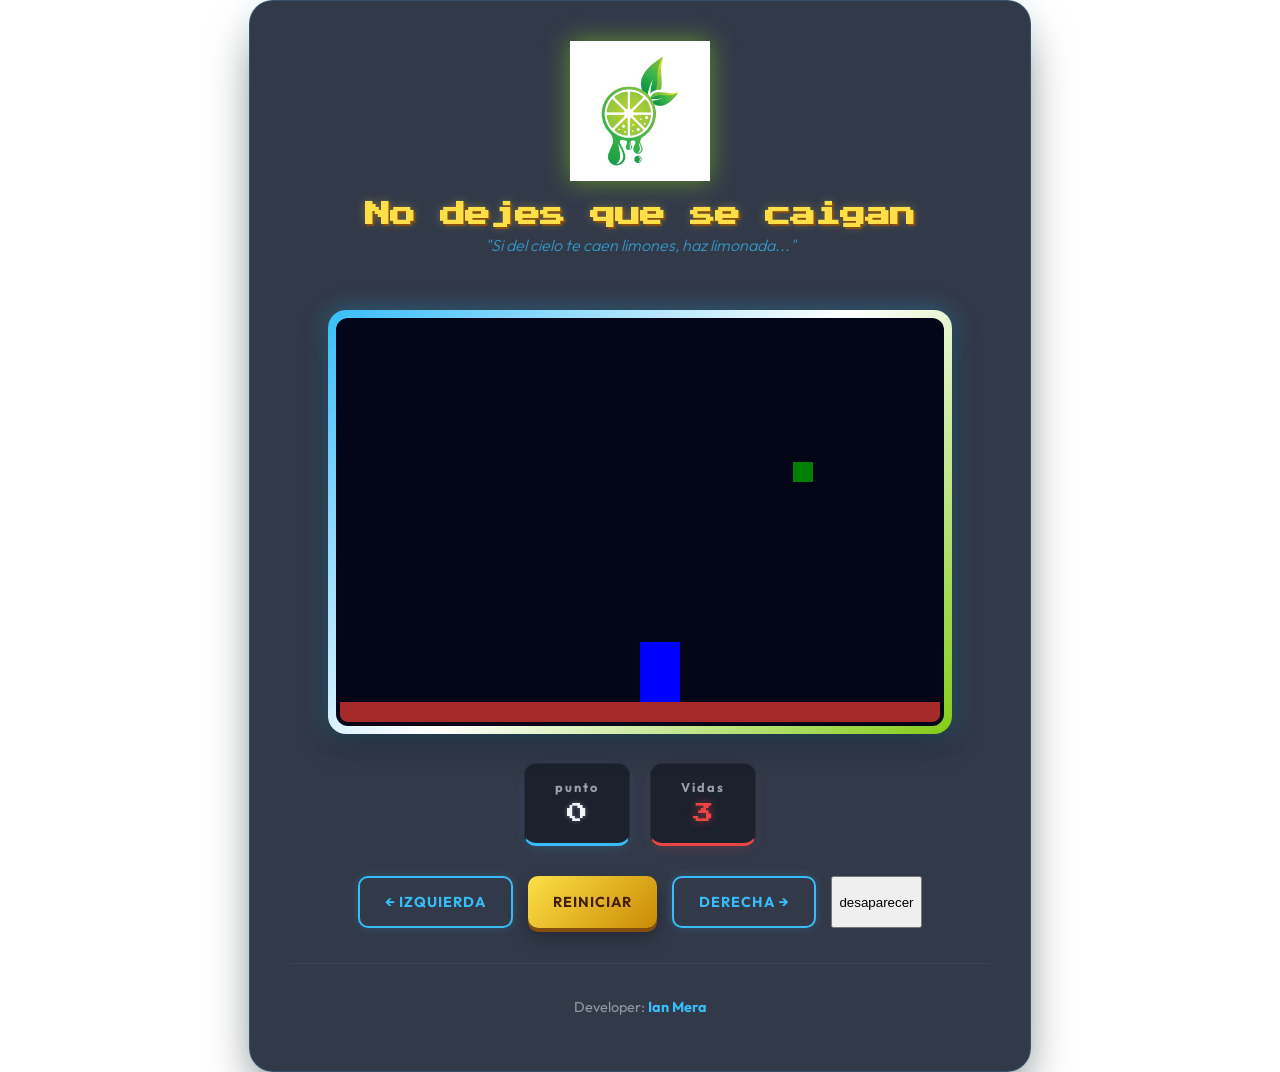
<file: index.html>
<!DOCTYPE html>
<html lang="es">
<head>
  <meta charset="UTF-8">
  <meta name="viewport" content="width=device-width, initial-scale=1.0">
  <title>Caza de Limones | Pro Edition</title>
  <link rel="stylesheet" href="limones.css">
  <link href="https://fonts.googleapis.com/css2?family=Outfit:wght@300;400;700&family=Press+Start+2P&display=swap" rel="stylesheet">
</head>
<body onload="iniciar()">

  <div class="contenedor">
    
    <header class="game-header">
      <img src="limonadas.jpg" alt="Logo de Limonadas" class="logo">
      <h1 class="titulo-principal">No dejes que se caigan</h1>
      <p class="frase">"Si del cielo te caen limones, haz limonada..."</p>
    </header>

    <div class="juego-wrapper">
      <canvas id="areaJuego" width="600" height="400"></canvas>
    </div>
    
    <div class="panel-stats">
      <div class="stat-box puntaje-box">
        <span class="label">punto</span>
        <span id="txtPuntaje" class="value">0</span>
      </div>
      <div class="stat-box vidas-box">
        <span class="label">Vidas</span>
        <span id="txtVidas" class="value highlight">3</span>
      </div>
    </div>

    <div class="botones">
      <button class="btn btn-nav btn-izq" onclick="moverIzquierda()">← IZQUIERDA</button>
      <button class="btn btn-action">REINICIAR</button>
      <button class="btn btn-nav btn-der" onclick="moverDerecha()">DERECHA →</button>

    
            <button button onclick="desaparecerPersonaje()"> desaparecer</button>

    </div>

    <footer>
      <p>Developer: <strong>Ian Mera</strong></p>
    </footer>
  </div>

  <script src="limones.js"></script>
  <script src="utilis.js"></script>
</body>
</html>
</file>
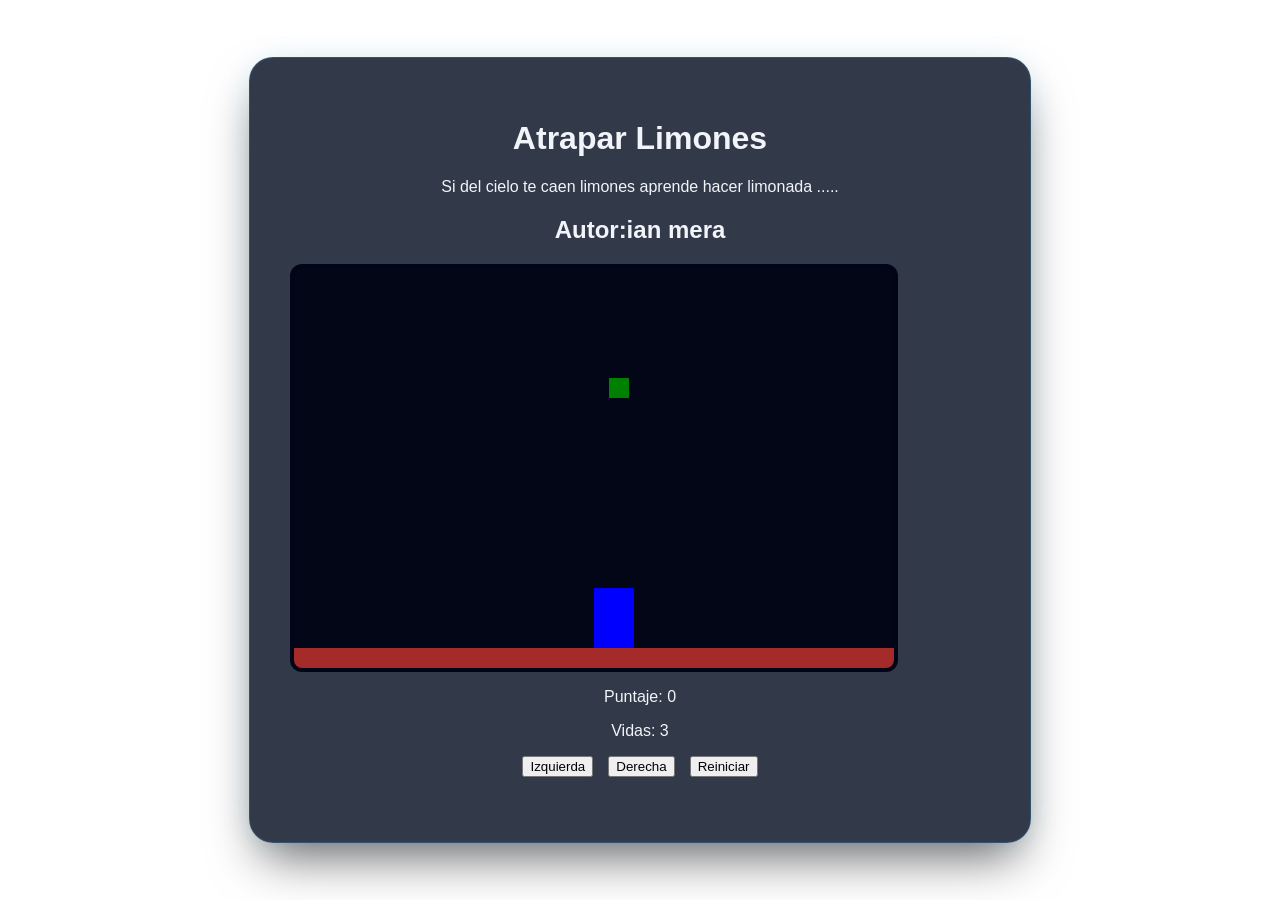
<file: limones.html>
<!DOCTYPE html>
<html>
<head>
  <title>Caza de limones</title>
 <link rel="stylesheet" href="limones.css">
 
 
</head>
<body onload="iniciar()">
  <div class="contenedor">
    <h1>Atrapar Limones</h1>
    <p>Si del cielo te caen limones aprende hacer limonada ..... </p>
    <h2>Autor:ian mera </h2>
    <canvas id="areaJuego" width="600" height="400"></canvas>
    
    <div class="panel">
      <p>Puntaje: <span id="txtPuntaje">0</span></p>
      <p>Vidas: <span id="txtVidas">3</span></p>
    </div>
    <div class="botones">
      <button onclick="moverIzquierda()">Izquierda</button>
      <button onclick="moverDerecha()">Derecha</button>
      <button>Reiniciar</button>
    </div>
  </div>
  <script src="limones.js"></script>
  <script src="utilis.js"></script>
</body>
</html>
</file>
<file: limones.css>
/* =========================================
   VARIABLES Y CONFIGURACIÓN BASE
   ========================================= */
:root {
  --bg-dark: #070b14; /* Un negro más profundo para que el neón resalte */
  --bg-dark-accent: #0f172a;
  --panel-bg: rgba(15, 23, 42, 0.85); /* Más opaco y oscuro para contraste */
  --panel-border: rgba(56, 189, 248, 0.2); /* Borde cian sutil */
  
  --accent-cyan: #38bdf8;
  --accent-cyan-dim: #0ea5e9;
  --accent-yellow: #fde047;
  --accent-green: #84cc16;
  --text-main: #f1f5f9; /* Un blanco azulado muy claro */
  --danger: #ef4444;
  --danger-dim: #dc2626;

  /* Sombra de neón cian estándar */
  --neon-glow-cyan: 0 0 15px rgba(56, 189, 248, 0.4);
}

* {
  box-sizing: border-radius;
}

body {
  font-family: 'Outfit', sans-serif;
  /* Fondo radial con más profundidad */
  background: radial-gradient(circle at center, var(--bg-dark-accent) 0%, var(--bg-dark) 100%);
  color: var(--text-main);
  margin: 0;
  display: flex;
  justify-content: center;
  align-items: center;
  min-height: 100vh;
  /* Sutil patrón de puntos arcade de fondo */
  background-image: radial-gradient(rgba(255, 255, 255, 0.05) 1px, transparent 1px);
  background-size: 20px 20px;
}

/* =========================================
   CONTENEDOR PRINCIPAL
   ========================================= */
.contenedor {
  max-width: 700px;
  width: 90%;
  padding: 40px; /* Más padding para respirar */
  background: var(--panel-bg);
  backdrop-filter: blur(12px); /* Efecto cristal glaseado más fuerte */
  border-radius: 24px;
  border: 1px solid var(--panel-border);
  box-shadow: 
    0 25px 50px -12px rgba(0, 0, 0, 0.6),
    0 0 30px rgba(56, 189, 248, 0.1); /* Brillo externo cian muy sutil */
  text-align: center;
}

/* =========================================
   CABECERA Y LOGO
   ========================================= */
.game-header {
  display: flex;
  flex-direction: column;
  align-items: center;
  margin-bottom: 30px;
}

.logo {
  max-width: 140px; /* Un poco más grande */
  height: auto;
  margin-bottom: 20px;
  /* Resplandor verde que coincide con el logo */
  filter: drop-shadow(0 0 12px rgba(132, 204, 22, 0.6));
  animation: float 4s ease-in-out infinite; /* Animación más suave */
}

h1.titulo-principal {
  font-family: 'Press Start 2P', cursive;
  font-size: 1.6rem;
  color: var(--accent-yellow);
  /* Sombra de texto 3D más limpia */
  text-shadow: 2px 2px 0px #854d0e, 0 0 10px rgba(253, 224, 71, 0.3);
  margin: 0;
  margin-bottom: 8px;
  letter-spacing: -1px;
}

.frase {
  font-family: 'Outfit', sans-serif;
  font-weight: 300; /* Peso ligero para elegancia */
  font-style: italic;
  opacity: 0.7;
  font-size: 1rem;
  color: var(--accent-cyan); /* Color cian para coherencia */
  margin: 0;
}

/* ANIMACIÓN PARA EL LOGO */
@keyframes float {
  0% { transform: translateY(0px); }
  50% { transform: translateY(-10px); }
  100% { transform: translateY(0px); }
}

/* =========================================
   ÁREA DE JUEGO (CANVAS)
   ======================================== */
.juego-wrapper {
  position: relative;
  display: inline-block;
  margin: 25px auto;
  padding: 8px; /* Más padding para el marco neón */
  /* Degradado neón más vibrante */
  background: linear-gradient(135deg, var(--accent-cyan), #fff, var(--accent-green));
  border-radius: 18px;
  box-shadow: 
    0 10px 30px rgba(0, 0, 0, 0.4),
    0 0 25px rgba(56, 189, 248, 0.4); /* Brillo neón externo */
}

canvas {
  background-color: #020617; /* Negro azulado para el canvas */
  border: 4px solid rgba(2, 6, 23, 0.8); /* Borde interno casi negro */
  display: block;
  margin: 0;
  border-radius: 12px;
}

/* =========================================
   PANEL DE ESTADÍSTICAS
   ========================================= */
.panel-stats {
  display: flex;
  justify-content: center;
  gap: 20px; /* Separación consistente */
  margin-bottom: 30px;
}

.stat-box {
  background: rgba(7, 11, 20, 0.5); /* Fondo oscuro para contraste */
  padding: 15px 30px;
  border-radius: 12px;
  border: 1px solid rgba(255, 255, 255, 0.05);
  transition: transform 0.2s ease;
}

.stat-box:hover {
  transform: translateY(-3px); /* Pequeña interacción */
}

.puntaje-box {
  border-bottom: 3px solid var(--accent-cyan);
  box-shadow: 0 5px 15px -5px rgba(56, 189, 248, 0.2);
}

.vidas-box {
  border-bottom: 3px solid var(--danger);
  box-shadow: 0 5px 15px -5px rgba(239, 68, 68, 0.2);
}

.label {
  display: block;
  font-family: 'Outfit', sans-serif;
  font-size: 0.8rem;
  font-weight: 700;
  letter-spacing: 2px;
  color: rgba(241, 245, 249, 0.6);
  margin-bottom: 8px;
}

.value {
  font-family: 'Press Start 2P', cursive;
  font-size: 1.3rem;
  color: var(--text-main);
  text-shadow: 0 0 5px rgba(255, 255, 255, 0.3);
}

.value.highlight {
  color: var(--danger);
  text-shadow: 0 0 8px rgba(239, 68, 68, 0.5);
}

/* =========================================
   BOTONES INTERACTIVOS
   ========================================= */
.botones {
  display: flex;
  gap: 15px;
  justify-content: center;
  margin-bottom: 25px;
}

/* Estilo base de botones */
.btn {
  font-family: 'Outfit', sans-serif;
  font-weight: 700;
  font-size: 0.9rem;
  letter-spacing: 1px;
  text-transform: uppercase;
  padding: 15px 25px;
  border: none;
  border-radius: 10px;
  cursor: pointer;
  transition: all 0.2s cubic-bezier(0.4, 0, 0.2, 1);
  position: relative;
  overflow: hidden;
}

/* Efecto de hundimiento al hacer clic */
.btn:active {
  transform: translateY(2px);
}

/* Botones de Navegación (Neón Cian Táctil) */
.btn-nav {
  background-color: transparent;
  color: var(--accent-cyan);
  border: 2px solid var(--accent-cyan);
  box-shadow: 0 0 10px rgba(56, 189, 248, 0.2);
}

.btn-nav:hover {
  background-color: var(--accent-cyan);
  color: var(--bg-dark);
  box-shadow: 0 0 20px rgba(56, 189, 248, 0.6);
}

/* Botón de Acción Principal (Premium Amarillo/Oro) */
.btn-action {
  background: linear-gradient(135deg, var(--accent-yellow) 0%, #ca8a04 100%);
  color: #422006;
  box-shadow: 
    0 4px 0px #854d0e, /* Efecto 3D de profundidad */
    0 10px 20px rgba(0, 0, 0, 0.3);
}

.btn-action:hover {
  background: linear-gradient(135deg, #fffde7 0%, var(--accent-yellow) 100%);
  transform: translateY(-2px); /* Pequeña elevación */
  box-shadow: 
    0 6px 0px #854d0e,
    0 0 20px rgba(253, 224, 71, 0.5);
}

.btn-action:active {
  transform: translateY(4px); /* Se hunde completamente */
  box-shadow: 
    0 2px 0px #854d0e,
    0 5px 10px rgba(0, 0, 0, 0.2);
}

/* =========================================
   FOOTER
   ========================================= */
footer {
  margin-top: 35px;
  font-family: 'Outfit', sans-serif;
  font-size: 0.9rem;
  color: rgba(241, 245, 249, 0.5);
  border-top: 1px solid rgba(255, 255, 255, 0.05);
  padding-top: 20px;
}

footer strong {
  color: var(--accent-cyan);
  font-weight: 700;
}
</file>
